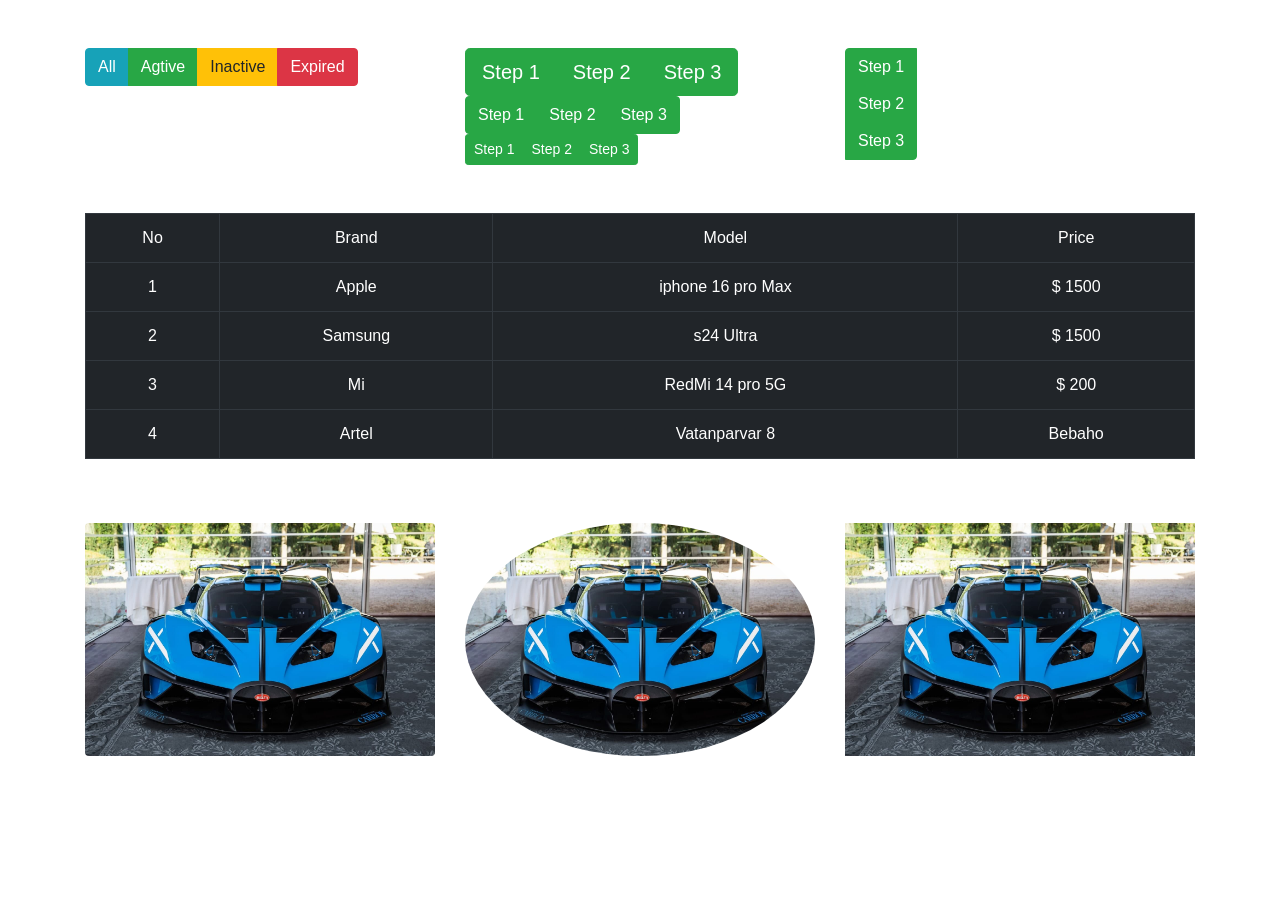
<file: index.html>
<!DOCTYPE html>
<html lang="en">
<head>
    <meta charset="UTF-8">
    <meta name="viewport" content="width=device-width, initial-scale=1.0">
    <title>Document</title>
    <link rel="stylesheet" href="css/bootstrap.css">
    <link rel="stylesheet" href="css/main.css">
</head>
<body>

<div class="container">
    <div class="row my-5">
        <div class="col-md-4">
            <div class="btn-group">
                <a href="#" class="btn btn-info">All</a>
                <a href="#" class="btn btn-success">Agtive</a>
                <a href="#" class="btn btn-warning">Inactive</a>
                <a href="#" class="btn btn-danger">Expired</a>
            </div>
        </div>
        <div class="col-md-4">
            <div class="btn-group btn-group-lg">
                <a href="#" class="btn btn-success">Step 1</a>
                <a href="#" class="btn btn-success">Step 2</a>
                <a href="#" class="btn btn-success">Step 3</a>
            </div>
            <div class="btn-group">
                <a href="#" class="btn btn-success">Step 1</a>
                <a href="#" class="btn btn-success">Step 2</a>
                <a href="#" class="btn btn-success">Step 3</a>
            </div>
            <div class="btn-group btn-group-sm">
                <a href="#" class="btn btn-success">Step 1</a>
                <a href="#" class="btn btn-success">Step 2</a>
                <a href="#" class="btn btn-success">Step 3</a>
            </div>
        </div>
        <div class="col-md-4">
            <div class="btn-group btn-group-vertical">
                <a href="#" class="btn btn-success">Step 1</a>
                <a href="#" class="btn btn-success">Step 2</a>
                <a href="#" class="btn btn-success">Step 3</a>
             
            </div>
        </div>
    </div>
    <div class="row my-5">
        <div class="col-md-12">
            <table class="table text-center table-bordered table-hover table-dark">
                <tr>
                    <td>No</td>
                    <td>Brand</td>
                    <td>Model</td>
                    <td>Price</td>
                </tr>
                <tr>
                    <td>1</td>
                    <td>Apple</td>
                    <td>iphone 16 pro Max</td>
                    <td>$ 1500</td>
                </tr>
                <tr>
                    <td>2</td>
                    <td>Samsung</td>
                    <td>s24 Ultra</td>
                    <td>$ 1500</td>
                </tr>
                <tr>
                    <td>3</td>
                    <td>Mi</td>
                    <td>RedMi 14 pro 5G</td>
                    <td>$ 200</td>
                </tr>
                <tr>
                    <td>4</td>
                    <td>Artel</td>
                    <td>Vatanparvar 8</td>
                    <td>Bebaho</td>
                </tr>
            </table>
        </div>
    </div>
    <div class="row my-5">
        <div class="col-md-4">
            <img src="rasmlar/1.jpg" class="img-fluid rounded" alt="">
        </div>
        <div class="col-md-4">
            <img src="rasmlar/1.jpg" class="img-fluid rounded-circle" alt="">
        </div>
        <div class="col-md-4">
            <img src="rasmlar/1.jpg" class="img-fluid rounded-thum" alt="">
        </div>
    </div>
</div>

<script src="js/jQuery.min.js"></script>
<script src="js/src/popover.js"></script>
<script src="js/bootstrap.js"></script>
</body>
</html>
</file>
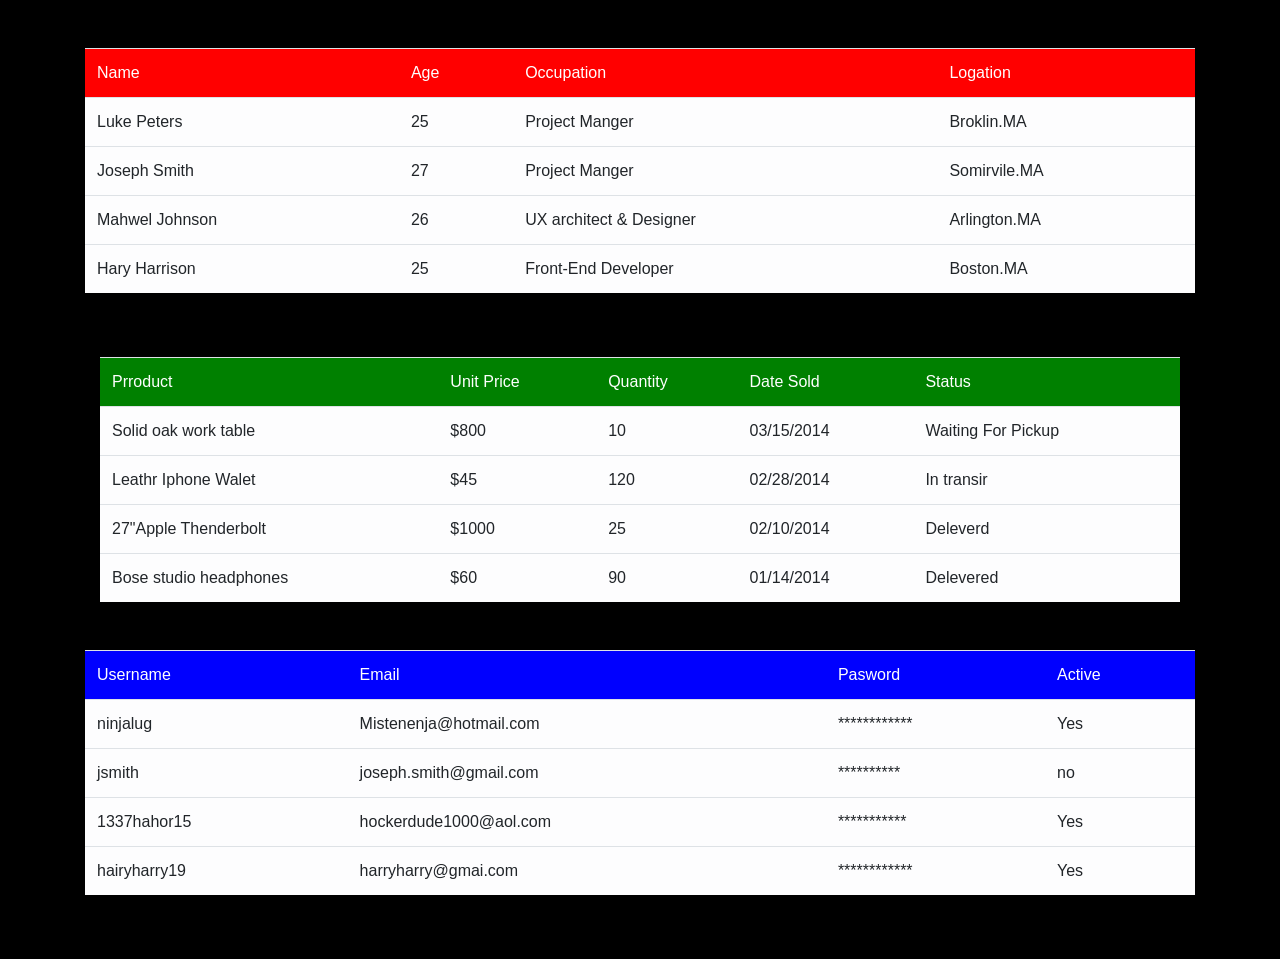
<file: index2.html>
<!DOCTYPE html>
<html lang="en">
<head>
    <meta charset="UTF-8">
    <meta name="viewport" content="width=device-width, initial-scale=1.0">
    <title>Document</title>
    <link rel="stylesheet" href="css/bootstrap.css">
    <link rel="stylesheet" href="css/main6.css">
</head>
<body>
    
<div class="container">
    <div class="row my-5">
        <div class="col-md-12">
            <table class="table table-hover table-light">
                <tr class="a">
                    <td>Name</td>
                    <td>Age</td>
                    <td>Occupation</td>
                    <td>Logation</td>
                </tr>
                <tr>
                    <td>Luke Peters</td>
                    <td>25</td>
                    <td>Project Manger</td>
                    <td>Broklin.MA</td>
                </tr>
                <tr>
                    <td>Joseph Smith</td>
                    <td>27</td>
                    <td>Project Manger</td>
                    <td>Somirvile.MA</td>
                </tr>
                <tr>
                    <td>Mahwel Johnson</td>
                    <td>26</td>
                    <td>UX architect & Designer</td>
                    <td>Arlington.MA</td>
                </tr>
                <tr>
                    <td>Hary Harrison</td>
                    <td>25</td>
                    <td>Front-End Developer</td>
                    <td>Boston.MA</td>
                </tr>
            </table>
        </div>
    </div>
    <div class="col-md-12">
        <table class="table table-hover table-light">
            <tr class="a1">
                <td>Prroduct</td>
                <td>Unit Price</td>
                <td>Quantity</td>
                <td>Date Sold</td>
                <td>Status</td>
            </tr>
            <tr>
                <td>Solid oak work table</td>
                <td>$800</td>
                <td>10</td>
                <td>03/15/2014</td>
                <td>Waiting For Pickup</td>
            </tr>
            <tr>
                <td>Leathr Iphone Walet</td>
                <td>$45</td>
                <td>120</td>
                <td>02/28/2014</td>
                <td>In transir</td>
            </tr>
            <tr>
                <td>27"Apple Thenderbolt</td>
                <td>$1000</td>
                <td>25</td>
                <td>02/10/2014</td>
                <td>Deleverd</td>
            </tr>
            <tr>
                <td>Bose studio headphones</td>
                <td>$60</td>
                <td>90</td>
                <td>01/14/2014</td>
                <td>Delevered</td>

            </tr>
        </table>
    </div>
    <div class="row my-5">
        <div class="col-md-12">
            <table class="table table-hover table-light">
                <tr class="a3">
                    <td>Username</td>
                    <td>Email</td>
                    <td>Pasword</td>
                    <td>Active</td>
                </tr>
                <tr>
                    <td>ninjalug</td>
                    <td>Mistenenja@hotmail.com</td>
                    <td>************</td>
                    <td>Yes</td>
                </tr>
                <tr>
                    <td>jsmith</td>
                    <td>joseph.smith@gmail.com</td>
                    <td>**********</td>
                    <td>no</td>
                </tr>
                <tr>
                    <td>1337hahor15</td>
                    <td>hockerdude1000@aol.com</td>
                    <td>***********</td>
                    <td>Yes</td>
                </tr>
                <tr>
                    <td>hairyharry19</td>
                    <td>harryharry@gmai.com</td>
                    <td>************</td>
                    <td>Yes</td>
                </tr>
            </table>
        </div>
    </div>
</div>

</div>

</body>
</html>
</file>
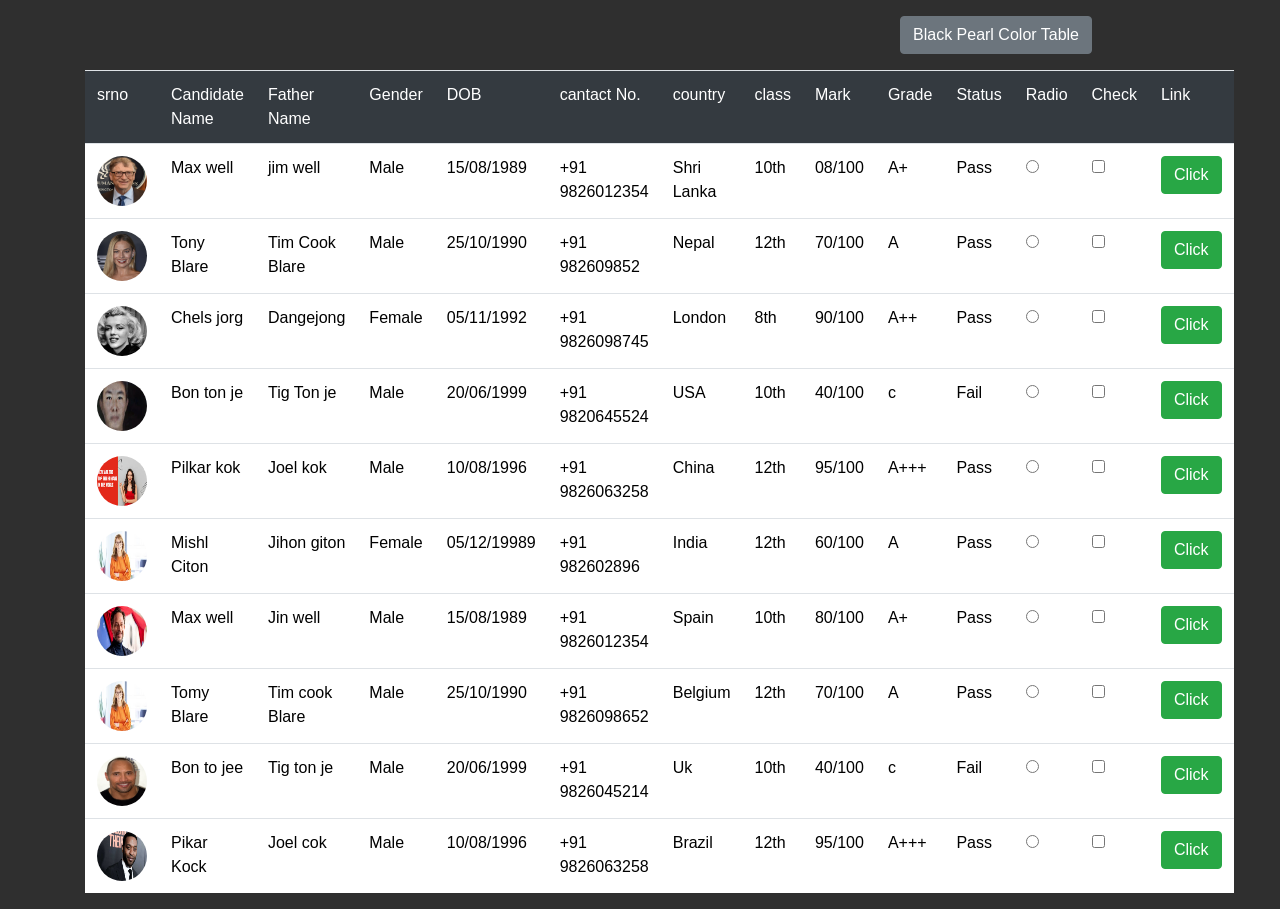
<file: index5.html>
<!DOCTYPE html>
<html lang="en">
<head>
    <meta charset="UTF-8">
    <meta name="viewport" content="width=device-width, initial-scale=1.0">
    <title>Document</title>
    <link rel="stylesheet" href="css/bootstrap.css">
    <link rel="stylesheet" href="css/main9.css">
</head>
<body>
    
<button class="btn btn-secondary my-3 a2">Black Pearl Color Table</button>
<div class="container">
    <div class="row">
        <div class="col-md-12">
            <table class="table">
                <tr class="bg-dark q">
                    <td>srno</td>
                    <td>Candidate Name</td>
                    <td>Father Name</td>
                    <td>Gender</td>
                    <td>DOB</td>
                    <td>cantact No.</td>
                    <td>country</td>
                    <td>class</td>
                    <td>Mark</td>
                    <td>Grade</td>
                     <td>Status</td>
                     <td>Radio</td>
                     <td>Check</td>
                     <td>Link</td>
                </tr>
                <tr>
                    <td> <img src="rasmlar/a1.jpg" alt=""></td>
                    <td>Max well</td>
                    <td>jim well</td>
                    <td>Male</td>
                    <td>15/08/1989</td>
                    <td>+91 9826012354</td>
                    <td>Shri Lanka</td>
                    <td>10th</td>
                    <td>08/100</td>
                    <td>A+</td>
                    <td>Pass</td>
                    <td><input type="radio"></td>
                    <td><input type="checkbox"></td>
                    <td><button type="button" class="btn btn-success">Click</button></td>
                </tr>
                <tr>
                    <td> <img src="rasmlar/a2.jpg" alt=""></td>
                    <td>Tony Blare</td>
                    <td>Tim Cook Blare</td>
                    <td>Male</td>
                    <td>25/10/1990</td>
                    <td>+91 982609852</td>
                    <td>Nepal</td>
                    <td>12th</td>
                    <td>70/100</td>
                    <td>A</td>
                    <td>Pass</td>
                    <td><input type="radio"></td>
                    <td><input type="checkbox"></td>
                    <td><button type="button" class="btn btn-success">Click</button></td>
                </tr>
                <tr> 
                    <td> <img src="rasmlar/a3.jfif" alt=""></td>
                    <td>Chels jorg</td>
                    <td>Dangejong</td>
                    <td>Female</td>
                    <td>05/11/1992</td>
                    <td>+91 9826098745</td>
                    <td>London</td>
                    <td>8th</td>
                    <td>90/100</td>
                    <td>A++</td>
                    <td>Pass</td>
                    <td><input type="radio"></td>
                    <td><input type="checkbox"></td>
                    <td><button type="button" class="btn btn-success">Click</button></td>
                </tr>
                <tr> 
                    <td> <img src="rasmlar/a4.jpg" alt=""></td>
                    <td>Bon ton je</td>
                    <td>Tig Ton je</td>
                    <td>Male</td>
                    <td>20/06/1999</td>
                    <td>+91 9820645524</td>
                    <td>USA</td>
                    <td>10th</td>
                    <td>40/100</td>
                    <td>c</td>
                    <td>Fail</td>
                    <td><input type="radio"></td>
                    <td><input type="checkbox"></td>
                    <td><button type="button" class="btn btn-success">Click</button></td>
                </tr>
                <td> <img src="rasmlar/a10.jfif" alt=""></td>
                <td>Pilkar kok</td>
                <td>Joel kok</td>
                <td>Male</td>
                <td>10/08/1996</td>
                <td>+91 9826063258</td>
                <td>China</td>
                <td>12th</td>
                <td>95/100</td>
                <td>A+++</td>
                <td>Pass</td>
                <td><input type="radio"></td>
                <td><input type="checkbox"></td>
                <td><button type="button" class="btn btn-success">Click</button></td>
            </tr>
            <td> <img src="rasmlar/aa6.jfif" alt=""></td>
            <td>Mishl Citon</td>
            <td>Jihon giton</td>
            <td>Female</td>
            <td>05/12/19989</td>
            <td>+91 982602896</td>
            <td>India</td>
            <td>12th</td>
            <td>60/100</td>
            <td>A</td>
            <td>Pass</td>
            <td><input type="radio"></td>
            <td><input type="checkbox"></td>
            <td><button type="button" class="btn btn-success">Click</button></td>
        </tr>
        <td> <img src="rasmlar/a7.jfif" alt=""></td>
        <td>Max well</td>
        <td>Jin well</td>
        <td>Male</td>
        <td>15/08/1989</td>
        <td>+91 9826012354</td>
        <td>Spain</td>
        <td>10th</td>
        <td>80/100</td>
        <td>A+</td>
        <td>Pass</td>
        <td><input type="radio"></td>
                    <td><input type="checkbox"></td>
                    <td><button type="button" class="btn btn-success">Click</button></td>
    </tr>
    <td> <img src="rasmlar/aa6.jfif" alt=""></td>
    <td>Tomy Blare</td>
    <td>Tim cook Blare</td>
    <td>Male</td>
    <td>25/10/1990</td>
    <td>+91 9826098652</td>
    <td>Belgium</td>
    <td>12th</td>
    <td>70/100</td>
    <td>A</td>
    <td>Pass</td>
    <td><input type="radio"></td>
                    <td><input type="checkbox"></td>
                    <td><button type="button" class="btn btn-success">Click</button></td>
</tr>
<td> <img src="rasmlar/a7.jpg" alt=""></td>
<td>Bon to jee</td>
<td>Tig ton je</td>
<td>Male</td>
<td>20/06/1999</td>
<td>+91 9826045214</td>
<td>Uk</td>
<td>10th</td>
<td>40/100</td>
<td>c</td>
<td>Fail</td>
<td><input type="radio"></td>
                    <td><input type="checkbox"></td>
                    <td><button type="button" class="btn btn-success">Click</button></td>
</tr>
<td> <img src="rasmlar/a11.jpeg" alt=""></td>
<td>Pikar Kock</td>
<td>Joel cok</td>
<td>Male</td>
<td>10/08/1996</td>
<td>+91 9826063258</td>
<td>Brazil</td>
<td>12th</td>
<td>95/100</td>
<td>A+++</td>
<td>Pass</td>
<td><input type="radio"></td>
                    <td><input type="checkbox"></td>
                    <td><button type="button" class="btn btn-success">Click</button></td>
</tr>
            </table>
        </div>
    </div>
</div>


</body>
</html>
</file>
<file: css/main.css>
.matn{
    color: red !important;
}
</file>
<file: css/main6.css>
body{
    background-color: black;
}
.a{
    background-color: red;
    color: white;
}
.a1{
    background-color: green;
    color: white; 
}
.a3{
    background-color: blue;
    color: white;
}
</file>
<file: css/main9.css>
body{
    background-color: rgb(47, 47, 47);
    color: white;
}
img{
    width: 50px;
    height: 50px;
    border-radius: 100%;
    color: white;
}
tr{
    background-color: white;
    color: black;
}
.a2{
    margin-left: 900px;
}
.q{
    color: white;
}
</file>
